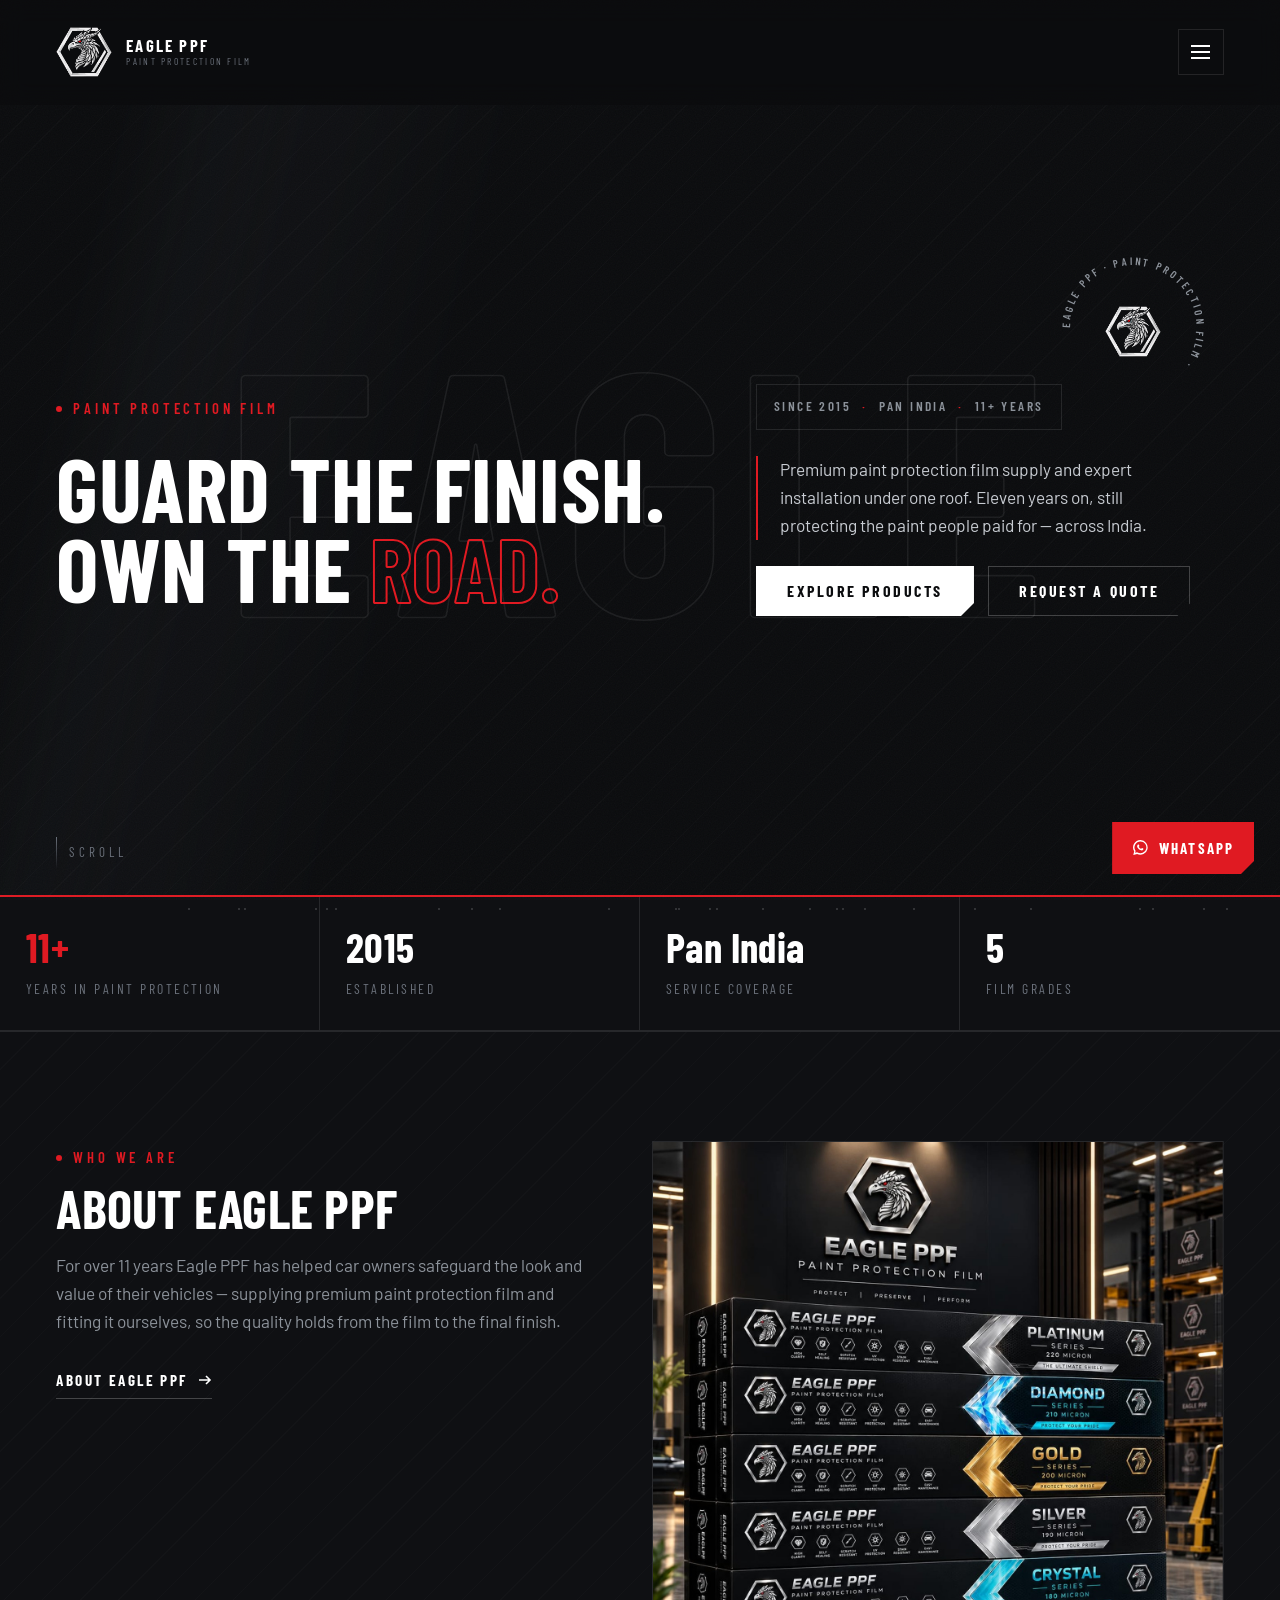
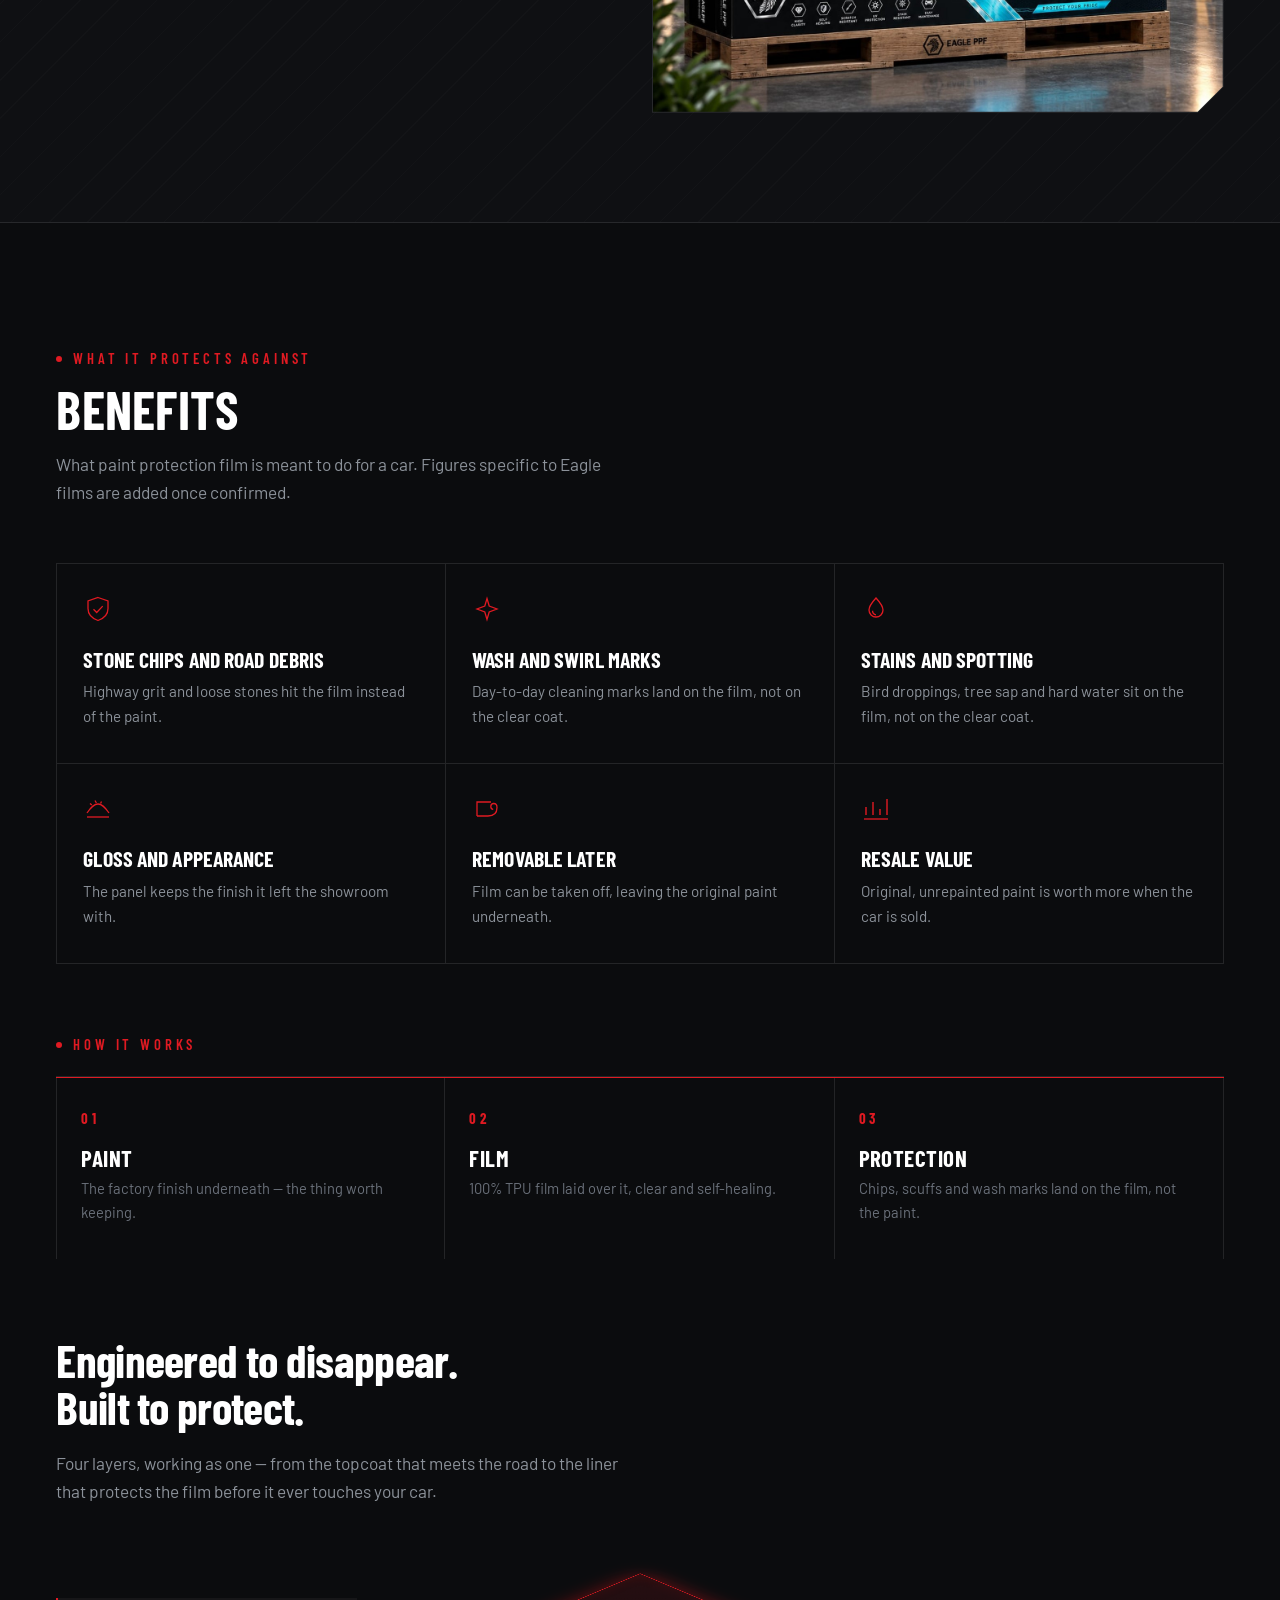
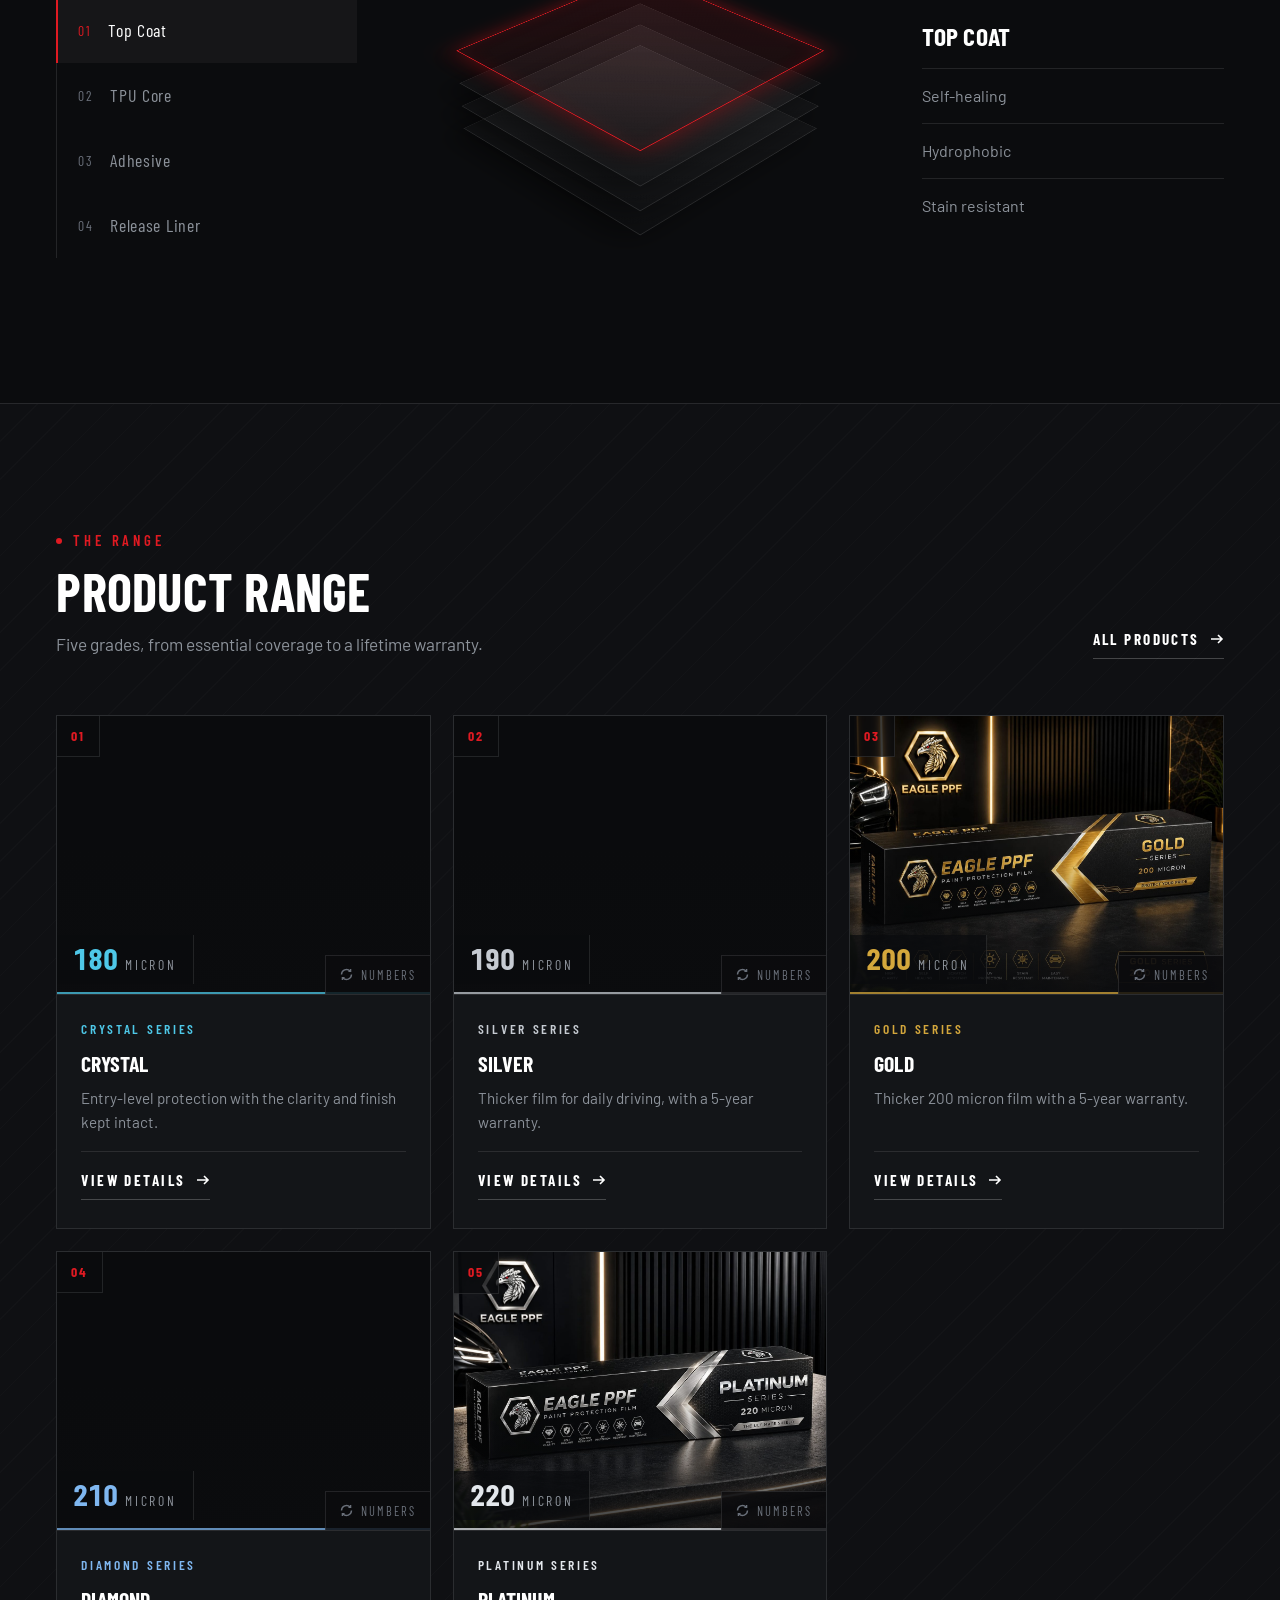
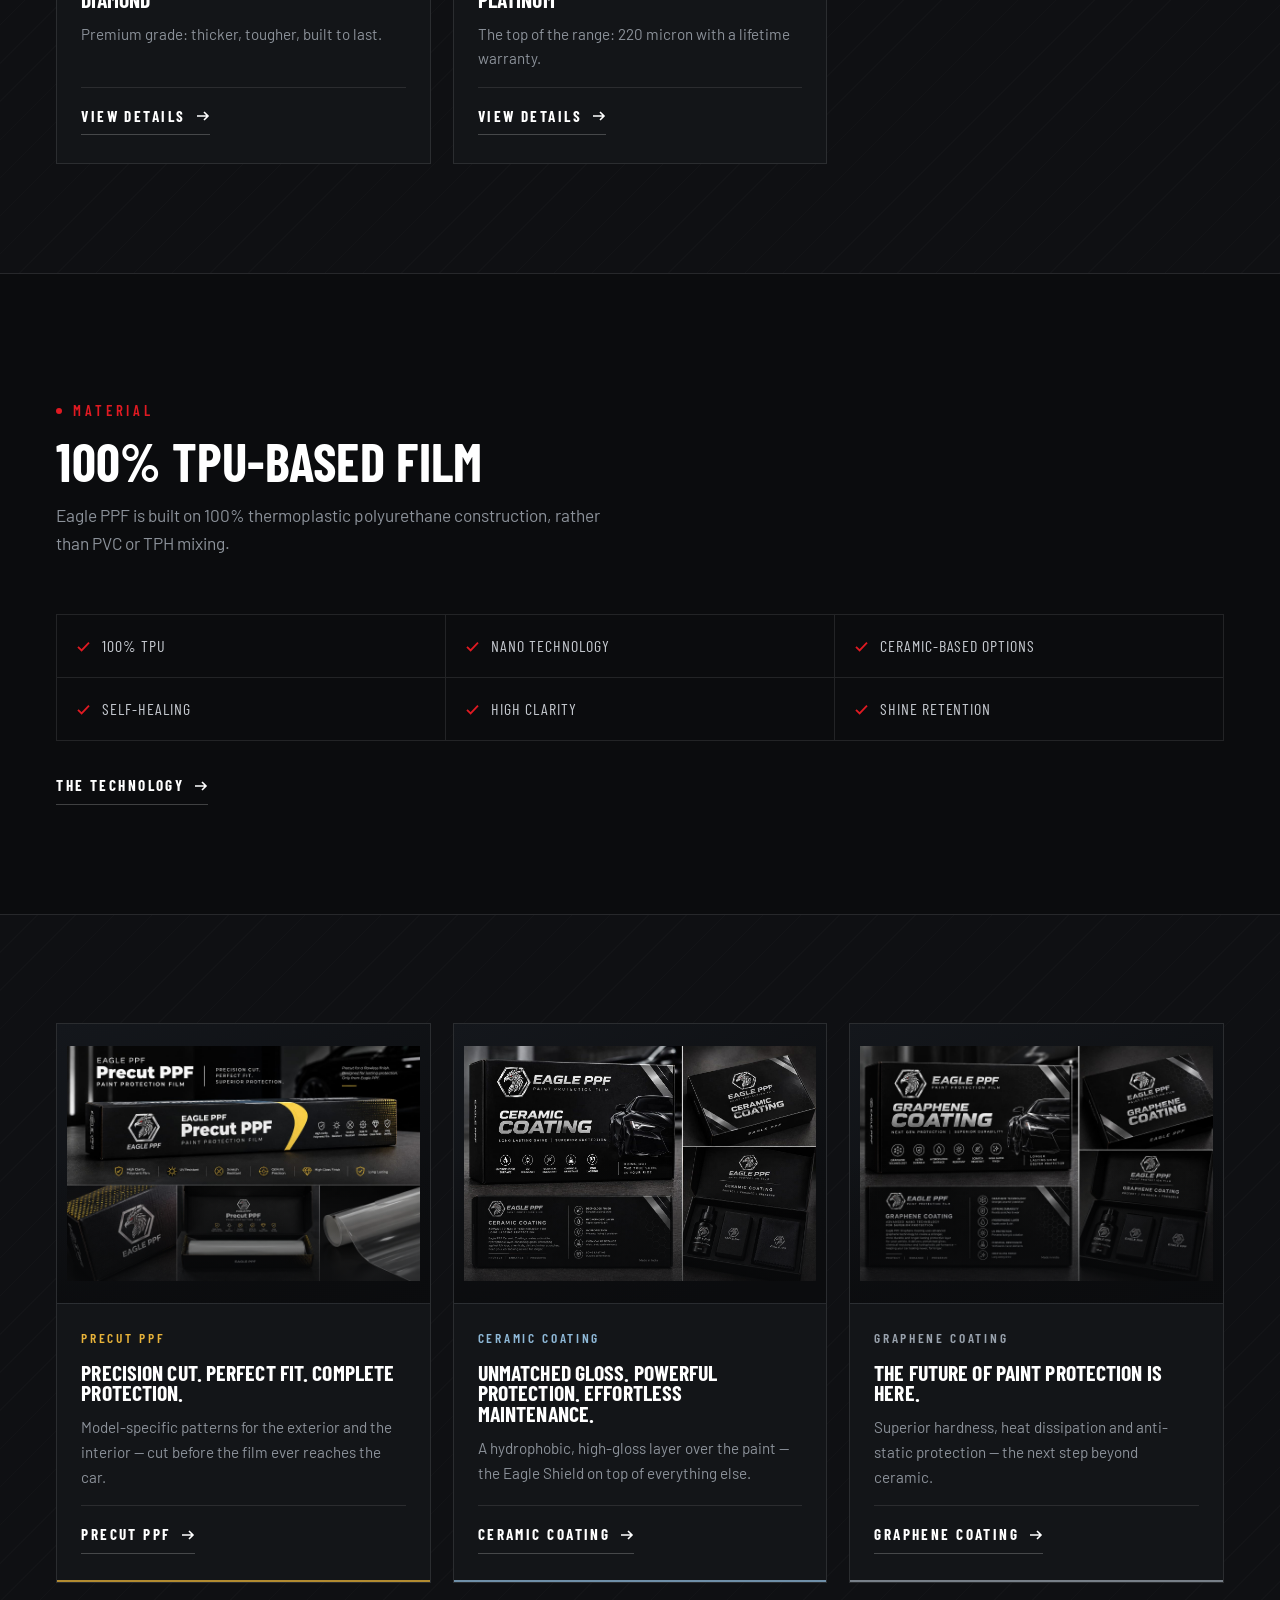
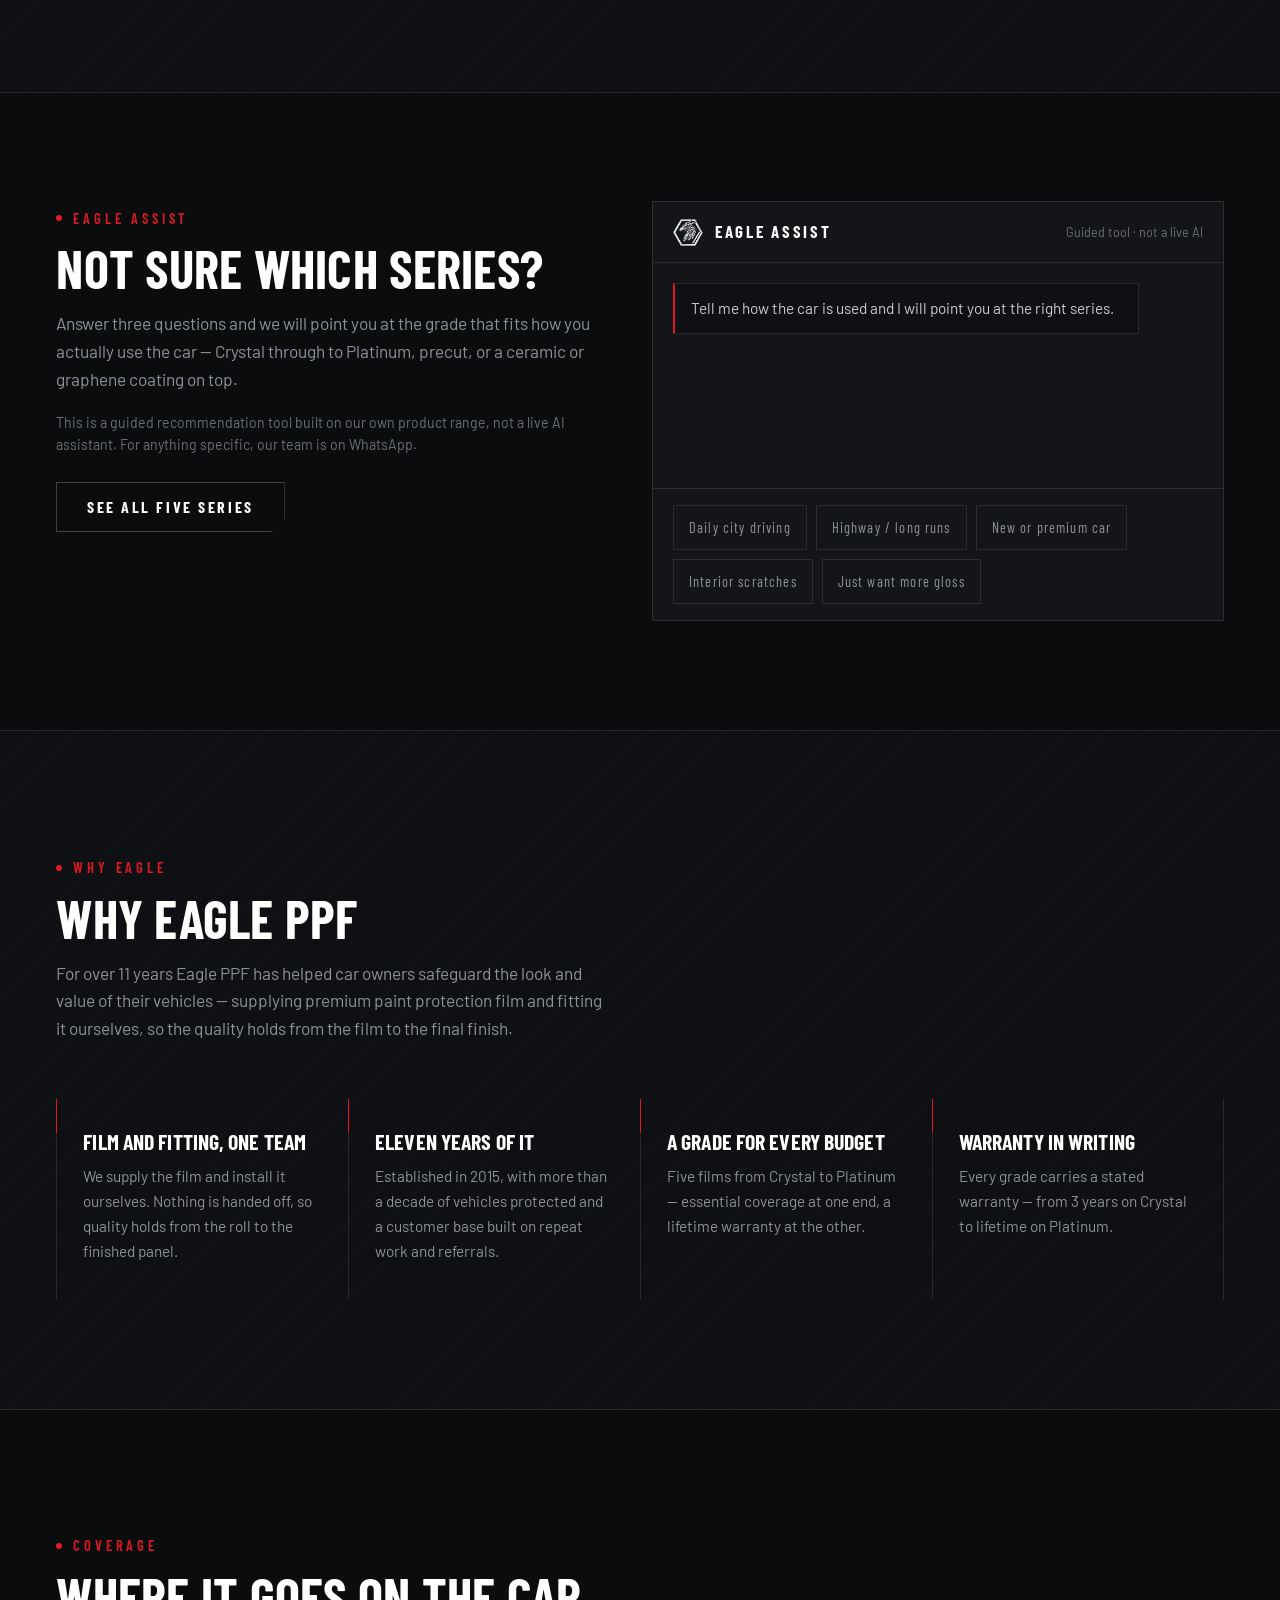
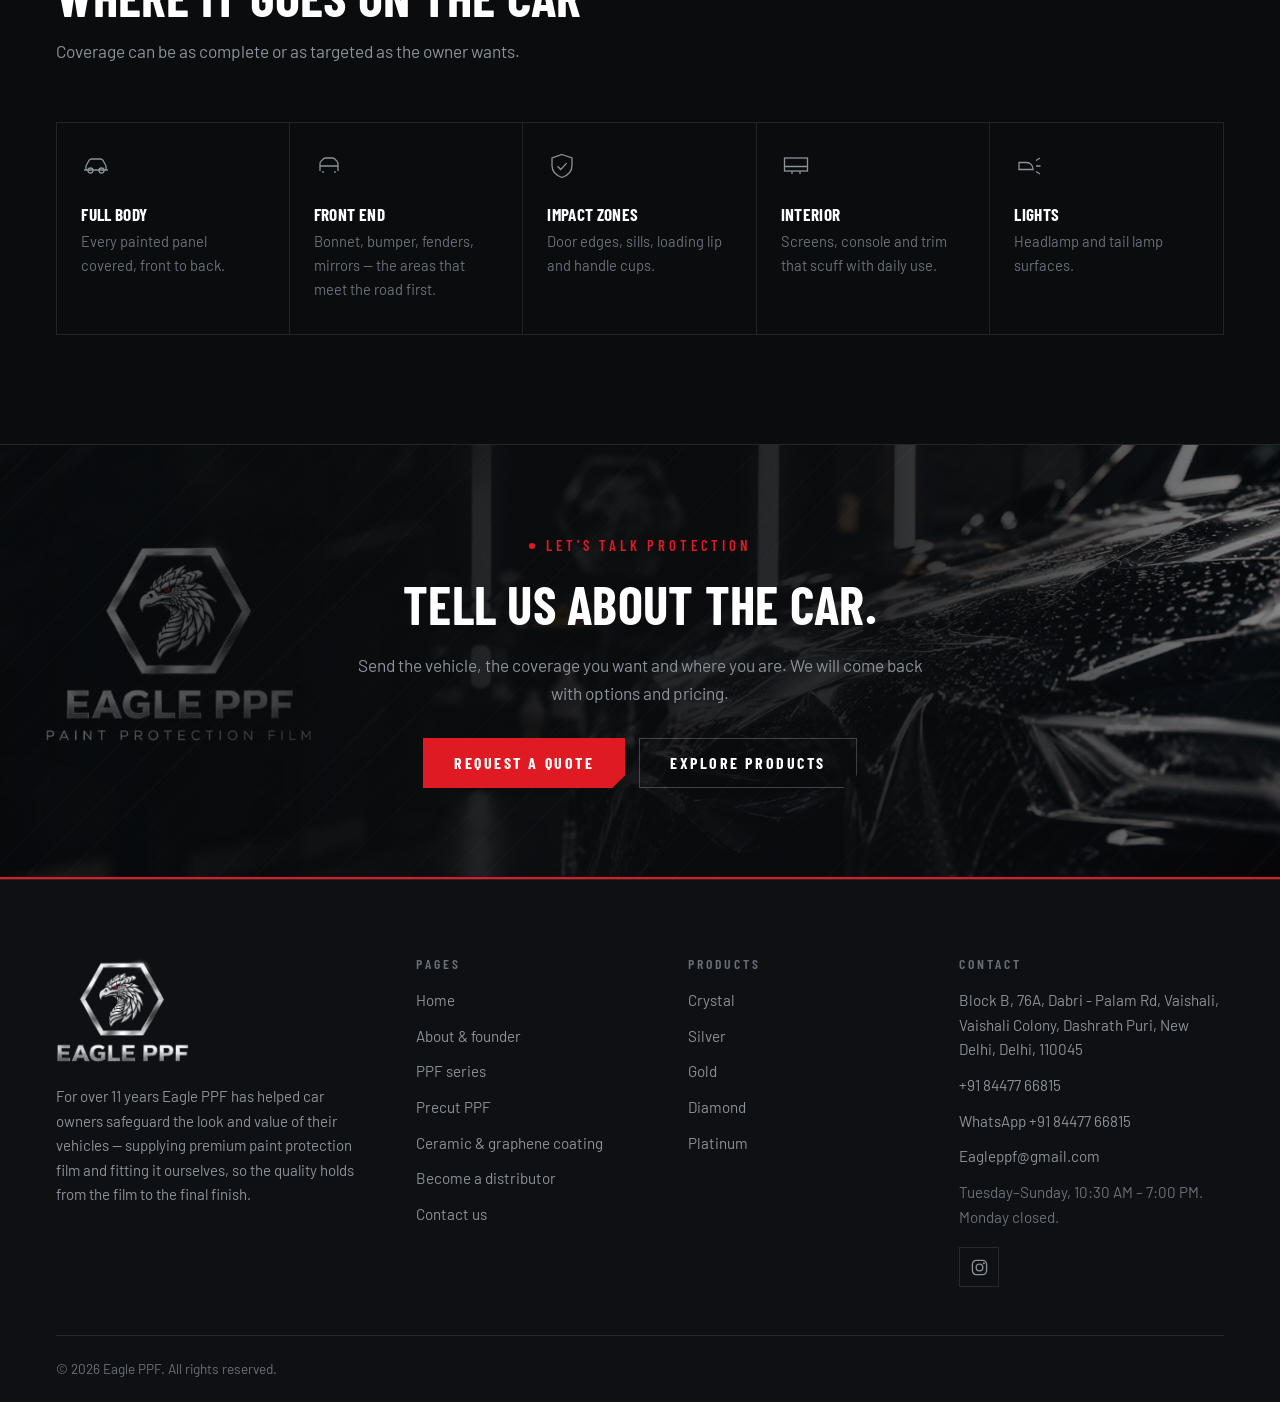
<file: eagle-ppf-updated/index.html>
<!doctype html>
<html lang="en" data-theme="dark">
<head>
<meta charset="utf-8" />
<meta name="viewport" content="width=device-width, initial-scale=1, viewport-fit=cover" />

<!-- ============================================================
     EAGLE PPF — company website
     ------------------------------------------------------------
     Build-free static site. No compiler, no npm install.

     CONTENT:  assets/js/data.js   <-- sab kuch yahi badalta hai
     DESIGN:   assets/css/style.css
     LOGIC:    assets/js/app.js
     BACKEND:  functions/api/enquiry.js  (Cloudflare Pages Function)

     Live domain: https://eagleppf.in
     Padhne ke liye README.md, live karne ke liye SETUP.md.
     ============================================================ -->

<title>Eagle PPF — Paint Protection Film Supply &amp; Installation | New Delhi</title>
<meta name="description" content="Eagle PPF supplies premium paint protection film and installs it in-house. Five grades from Crystal to Platinum, 11+ years, pan-India service. Based in New Delhi." />
<meta name="build" content="20260926-M" />
<meta name="robots" content="index, follow, max-image-preview:large" />
<meta name="theme-color" content="#050506" />
<link rel="canonical" href="https://eagleppf.in/" />

<!-- Open Graph / WhatsApp / Facebook link preview -->
<meta property="og:type" content="website" />
<meta property="og:site_name" content="Eagle PPF" />
<meta property="og:locale" content="en_IN" />
<meta property="og:title" content="Eagle PPF — Paint Protection Film Supply &amp; Installation" />
<meta property="og:description" content="Premium paint protection film supply and expert installation under one roof. Five grades, 11+ years, pan-India." />
<meta property="og:url" content="https://eagleppf.in/" />
<meta property="og:image" content="https://eagleppf.in/assets/img/products/platinum.jpg" />
<meta property="og:image:alt" content="Eagle PPF Platinum Series paint protection film" />
<!-- Twitter / X -->
<meta name="twitter:card" content="summary_large_image" />
<meta name="twitter:title" content="Eagle PPF — Paint Protection Film Supply &amp; Installation" />
<meta name="twitter:description" content="Premium paint protection film supply and expert installation under one roof. Five grades, 11+ years, pan-India." />
<meta name="twitter:image" content="https://eagleppf.in/assets/img/products/platinum.jpg" />

<!-- Favicon + app icons: browser tab, bookmarks, Google Search result,
     iPhone/iPad home screen, Android, Windows.
     Saari files site ke ROOT me hain (index.html ke saath) aur paths "/" se
     shuru hote hain, taaki https://eagleppf.in/favicon.ico jaise URL seedhe
     khulein — Google isi tarah favicon dhoondhta hai. -->
<link rel="icon" href="/favicon.ico" sizes="48x48" />
<link rel="icon" type="image/png" sizes="48x48" href="/favicon-48x48.png" />
<link rel="icon" type="image/png" sizes="96x96" href="/favicon-96x96.png" />
<link rel="icon" type="image/png" sizes="192x192" href="/android-chrome-192x192.png" />
<link rel="icon" type="image/png" sizes="32x32" href="/favicon-32x32.png" />
<link rel="icon" type="image/png" sizes="16x16" href="/favicon-16x16.png" />
<link rel="apple-touch-icon" sizes="180x180" href="/apple-touch-icon.png" />
<link rel="manifest" href="/site.webmanifest" />
<meta name="apple-mobile-web-app-title" content="Eagle PPF" />
<meta name="application-name" content="Eagle PPF" />
<meta name="msapplication-TileColor" content="#0B0C0E" />
<meta name="msapplication-TileImage" content="/mstile-150x150.png" />
<meta name="msapplication-config" content="/browserconfig.xml" />

<link rel="preconnect" href="https://fonts.googleapis.com">
<link rel="preconnect" href="https://fonts.gstatic.com" crossorigin>
<link href="https://fonts.googleapis.com/css2?family=Barlow+Condensed:wght@500;600;700&family=Barlow:wght@400;500;600&display=swap" rel="stylesheet">
<link rel="stylesheet" href="assets/css/style.css?v=20260926m" />
</head>
<body>
<a class="skip" href="#main">Skip to content</a>

<header class="header" id="header">
  <div class="wrap header__in">
    <a class="brand" href="#/" aria-label="Eagle PPF — home">
      <span class="brand__box"><img id="brandMark" alt="" /></span>
      <span class="brand__word"><b>EAGLE PPF</b><span>Paint Protection Film</span></span>
    </a>
    <nav class="nav" id="nav" aria-label="Primary"></nav>
    <a class="btn btn--red" href="#/contact">Get a quote</a>
    <button class="burger" id="burger" aria-expanded="false" aria-controls="drawer" aria-label="Open menu"><span></span></button>
  </div>
</header>

<div class="drawer" id="drawer" hidden></div>

<a class="wa" id="waBtn" href="#" rel="noopener" aria-label="Chat with Eagle PPF on WhatsApp">
  <svg width="17" height="17" viewBox="0 0 17 17" fill="currentColor" aria-hidden="true"><path d="M8.5 1a7.4 7.4 0 0 0-6.3 11.3L1.3 16l3.8-.9A7.4 7.4 0 1 0 8.5 1Zm0 1.5a5.9 5.9 0 1 1-3 11l-.4-.2-2 .5.5-1.9-.2-.4A5.9 5.9 0 0 1 8.5 2.5Zm-2.2 3c-.2 0-.5.1-.7.4-.2.3-.5.7-.5 1.3 0 .7.5 1.5.6 1.6.1.2 1 1.6 2.5 2.2 1.2.5 1.6.4 1.9.4.4 0 1-.4 1.2-.8.1-.4.1-.7.1-.8l-.3-.2-1-.5c-.2-.1-.3 0-.4.1l-.4.5c-.1.1-.2.2-.4.1-.2-.1-.7-.3-1.2-.8-.4-.4-.7-.9-.8-1-.1-.2 0-.3.1-.4l.3-.4.1-.3-.5-1.1c-.1-.3-.2-.3-.3-.3h-.3Z"/></svg>
  WhatsApp
</a>

<main id="main"></main>
<footer class="footer" id="footer"></footer>

<noscript>
  <div class="wrap section">
    <h1 class="h2">Eagle PPF</h1>
    <p class="lead">This site needs JavaScript to display. Please enable it, or reach Eagle PPF directly on +91 84477 66815 (call or WhatsApp).</p>
    <p class="lead"><a href="https://maps.app.goo.gl/Vyag3aNwXgYVz4wo7" style="color:inherit">Block B, 76A, Dabri - Palam Rd, Vaishali, Vaishali Colony, Dashrath Puri, New Delhi, Delhi, 110045</a>. Tuesday to Sunday, 10:30 AM to 7:00 PM.</p>
  </div>
</noscript>

<script src="assets/js/data.js?v=20260926m"></script>
<script src="assets/js/app.js?v=20260926m"></script>
</body>
</html>
</file>
<file: eagle-ppf-updated/assets/css/style.css>
/* ==========================================================================
   1. TOKENS — black canvas, condensed type, one red accent
   ========================================================================== */
:root{
  --bg:#0B0C0E; --bg-2:#0F1013; --panel:#131518; --panel-2:#181B1F;
  --white:#FFFFFF; --text:#C7CBD1; --dim:#8C929A; --faint:#6A707A;
  --red:#E01A22; --red-dk:#8E1016;
  --line:rgba(255,255,255,.10); --line-2:rgba(255,255,255,.22);
  --font-display:'Barlow Condensed',system-ui,sans-serif;
  --font-body:'Barlow',system-ui,sans-serif;
  --pad:clamp(18px,4.4vw,58px);
  --gutter:clamp(28px,4vw,52px);
  --max:1320px;
  --sec:clamp(70px,8.5vw,126px);
  --ease:cubic-bezier(.22,.61,.36,1);
  --notch:polygon(0 0,100% 0,100% calc(100% - 13px),calc(100% - 13px) 100%,0 100%);
  --notch-lg:polygon(0 0,100% 0,100% calc(100% - 26px),calc(100% - 26px) 100%,0 100%);
  color-scheme:dark;
}
:root:not([data-theme="light"]),:root[data-theme="dark"],:root[data-theme="light"]{color-scheme:dark}

/* ==========================================================================
   2. BASE
   ========================================================================== */
*,*::before,*::after{box-sizing:border-box}
html{-webkit-text-size-adjust:100%}
body{
  margin:0;background:var(--bg);color:var(--text);
  font-family:var(--font-body);font-size:16.5px;line-height:1.62;font-weight:400;
  -webkit-font-smoothing:antialiased;overflow-x:hidden;
}
img{max-width:100%;display:block;height:auto}
a{color:inherit;text-decoration:none}
button,input,select,textarea{font:inherit;color:inherit}
p{margin:0} ul{margin:0;padding:0;list-style:none}
h1,h2,h3,h4{margin:0;color:var(--white);font-family:var(--font-display);font-weight:700;text-transform:uppercase;line-height:.96;letter-spacing:.005em}
:focus-visible{outline:2px solid var(--red);outline-offset:3px}
::selection{background:var(--red);color:#fff}

.h1{font-size:clamp(2.9rem,7vw,6rem);line-height:.9}
.h1 em{font-style:normal;color:transparent;-webkit-text-stroke:2px var(--red)}
.h2{font-size:clamp(1.95rem,4.2vw,3.3rem);line-height:.94}
.h3{font-size:clamp(1.18rem,1.7vw,1.45rem)}
.h4{font-size:1.08rem;letter-spacing:.02em}
.lead{font-size:clamp(1.02rem,1.35vw,1.14rem);color:var(--dim);max-width:58ch}
.body-copy{color:var(--dim);max-width:66ch}
.metal-text{color:var(--white)}

/* Red-dot eyebrow — the one repeated brand device */
.meta{display:inline-flex;align-items:center;gap:11px;font-family:var(--font-display);font-weight:600;
  font-size:.92rem;letter-spacing:.26em;text-transform:uppercase;color:var(--red)}
.meta::before{content:"";width:6px;height:6px;border-radius:50%;background:var(--red);flex:none}

.wrap{width:100%;max-width:var(--max);margin-inline:auto;padding-inline:var(--pad)}
.section{padding-block:var(--sec);position:relative}
.section--tight{padding-block:calc(var(--sec) * .6)}
.rule{height:1px;background:var(--line);border:0;margin:0}
.bg-graphite{background:var(--bg-2);border-block:1px solid var(--line)}
/* faint diagonal texture, used on dark bands */
.bg-graphite::before,.hero::before{
  content:"";position:absolute;inset:0;pointer-events:none;
  background:repeating-linear-gradient(135deg,transparent 0 26px,rgba(255,255,255,.016) 26px 27px);
}
.bg-graphite > *,.hero > *{position:relative}
.skip{position:absolute;left:-9999px;top:0;z-index:100;background:var(--white);color:#000;padding:12px 18px}
.skip:focus{left:12px;top:12px}
.cut{clip-path:var(--notch)} .cut-sm{clip-path:var(--notch)}

/* ==========================================================================
   3. PLACEHOLDERS — content the company has not confirmed yet
   ========================================================================== */
.ph{display:inline;color:#C79A2E;border-bottom:1px dashed rgba(199,154,46,.5);
  font-family:var(--font-display);font-size:1.02em;font-weight:500;letter-spacing:.02em}
.ph-block{display:block;padding:14px 16px;border:1px dashed rgba(199,154,46,.34);
  background:rgba(199,154,46,.05);color:#C79A2E;font-size:1rem;line-height:1.5;
  font-family:var(--font-display);letter-spacing:.02em}
.ph-frame{position:absolute;inset:0;display:grid;place-content:center;gap:14px;text-align:center;padding:20px}
.ph-frame span{font-family:var(--font-display);font-size:.84rem;letter-spacing:.22em;color:#C79A2E;font-weight:600;text-transform:uppercase}
.build-chip{display:inline-flex;align-items:center;gap:11px;padding:11px 17px;border:1px solid var(--line);
  font-family:var(--font-display);font-weight:600;font-size:.84rem;letter-spacing:.18em;text-transform:uppercase;color:var(--dim)}
.build-chip b{color:var(--red);font-weight:600}

/* ==========================================================================
   4. BUTTONS
   ========================================================================== */
.btn{
  --bg-c:transparent;--fg:var(--white);--bd:var(--line-2);
  display:inline-flex;align-items:center;justify-content:center;gap:10px;
  padding:16px 30px;font-family:var(--font-display);font-weight:700;font-size:1rem;
  letter-spacing:.16em;text-transform:uppercase;cursor:pointer;line-height:1;white-space:nowrap;
  background:var(--bg-c);color:var(--fg);border:1px solid var(--bd);clip-path:var(--notch);
  transition:background .25s var(--ease),color .25s var(--ease),border-color .25s var(--ease);
}
.btn--primary{--bg-c:var(--white);--fg:#0B0C0E;--bd:var(--white)}
.btn--primary:hover{--bg-c:#D8DCE1;--bd:#D8DCE1}
.btn--red{--bg-c:var(--red);--fg:#fff;--bd:var(--red)}
.btn--red:hover{--bg-c:#C4151C;--bd:#C4151C}
.btn--ghost:hover{--bg-c:rgba(255,255,255,.07)}
.btn--block{width:100%}
.btn--small{padding:10px 15px;font-size:.88rem;letter-spacing:.1em}
.btn[disabled]{opacity:.5;cursor:not-allowed}
.btn-row{display:flex;flex-wrap:wrap;gap:14px}

.link-arrow{display:inline-flex;align-items:center;gap:10px;font-family:var(--font-display);
  font-weight:700;font-size:.95rem;letter-spacing:.16em;text-transform:uppercase;color:var(--white);
  padding-bottom:6px;border-bottom:1px solid var(--line-2);transition:border-color .3s,color .3s}
.link-arrow:hover{border-color:var(--red)}
.link-arrow svg{transition:transform .3s var(--ease)}
.link-arrow:hover svg{transform:translateX(4px)}

/* ==========================================================================
   5. HEADER
   ========================================================================== */
.header{position:sticky;top:0;z-index:60;background:rgba(11,12,14,.55);backdrop-filter:blur(12px);
  border-bottom:1px solid transparent;transition:background .3s,border-color .3s}
.header.is-stuck{background:rgba(11,12,14,.96);border-bottom-color:var(--line)}
.header__in{display:flex;align-items:center;gap:clamp(12px,1.6vw,24px);height:104px;flex-wrap:nowrap}
.brand{display:flex;align-items:center;gap:14px;margin-right:auto}
/* Ek hi brand lockup: mark + EAGLE PPF + PAINT PROTECTION FILM */
.brand__box{width:56px;height:56px;flex:none;display:grid;place-items:center;
  transition:width .3s var(--ease),height .3s var(--ease);position:relative;overflow:hidden}
.brand__box img{width:100%}
.brand__box::after{content:"";position:absolute;inset:-40% -60%;
  background:linear-gradient(104deg,transparent 42%,rgba(255,255,255,.35) 50%,transparent 58%);
  transform:translateX(-80%);animation:sweep 2.4s var(--ease) 1.1s both}
.brand__word{display:grid;gap:3px;line-height:1}
.brand__word b{font-family:var(--font-display);font-weight:700;font-size:clamp(1.05rem,1.3vw,1.28rem);letter-spacing:.13em;color:#fff;white-space:nowrap}
.brand__word span{font-family:var(--font-display);font-size:.6rem;letter-spacing:.24em;color:var(--faint);text-transform:uppercase;white-space:nowrap}
.header.is-stuck .brand__box{width:46px;height:46px}
@media (max-width:520px){ .brand__word b{font-size:1.12rem} .brand__word span{font-size:.56rem;letter-spacing:.22em} }
.header.is-stuck .brand__box{width:60px;height:60px}

.nav{display:flex;gap:clamp(10px,1.3vw,22px);margin-inline:auto;flex-wrap:nowrap}
.nav a{position:relative;padding:6px 0;font-family:var(--font-display);font-weight:600;
  font-size:clamp(.86rem,.95vw,1rem);letter-spacing:.11em;text-transform:uppercase;color:var(--dim);
  white-space:nowrap;transition:color .25s}
.nav a:hover{color:var(--white)}
.nav a[aria-current="page"]{color:var(--white)}
.nav a[aria-current="page"]::after{content:"";position:absolute;left:0;right:0;bottom:-2px;height:2px;background:var(--red)}
.burger{display:none;width:46px;height:46px;align-items:center;justify-content:center;background:none;border:1px solid var(--line);cursor:pointer}
.burger span{display:block;width:19px;height:1.6px;background:var(--white);position:relative;transition:background .2s}
.burger span::before,.burger span::after{content:"";position:absolute;left:0;width:19px;height:1.6px;background:var(--white);transition:transform .3s var(--ease)}
.burger span::before{top:-6px} .burger span::after{top:6px}
.burger[aria-expanded="true"] span{background:transparent}
.burger[aria-expanded="true"] span::before{transform:translateY(6px) rotate(45deg)}
.burger[aria-expanded="true"] span::after{transform:translateY(-6px) rotate(-45deg)}

.drawer{position:fixed;inset:104px 0 0;z-index:55;background:var(--bg);padding:12px var(--pad) 40px;
  opacity:0;transform:translateY(-8px);pointer-events:none;transition:opacity .28s var(--ease),transform .28s var(--ease);overflow-y:auto}
.drawer.is-open{opacity:1;transform:none;pointer-events:auto}
.drawer a.drawer__link{display:block;padding:22px 0;border-bottom:1px solid var(--line);
  font-family:var(--font-display);font-weight:700;font-size:2rem;text-transform:uppercase;color:var(--white)}
.drawer .btn{margin-top:30px}
.drawer__contact{margin-top:30px;display:grid;gap:6px;font-size:.95rem;color:var(--dim)}

/* Hero cinematic entrance — andhera, phir halki roshni, phir content.
   Har cheez ek hi baar chalti hai, page load par. */
.hero__stage .hero__label,
.hero__stage h1,
.hero__stage .build-chip,
.hero__stage .hero__quote,
.hero__stage .btn-row{opacity:0;animation:riseIn .85s var(--ease) both}
.hero__stage .hero__label{animation-delay:.95s}
.hero__stage h1{animation-delay:1.08s}
.hero__stage .build-chip{animation-delay:1.3s}
.hero__stage .hero__quote{animation-delay:1.45s}
.hero__stage .btn-row{animation-delay:1.6s}
@keyframes riseIn{from{opacity:0;transform:translateY(26px);filter:blur(8px)}to{opacity:1;transform:none;filter:blur(0)}}
.hero__ghost{opacity:0;animation:ghostIn 2.4s var(--ease) .35s both}
@keyframes ghostIn{from{opacity:0;letter-spacing:.16em}to{opacity:1;letter-spacing:.03em}}
.hero__wash{position:absolute;inset:0;z-index:1;pointer-events:none;background:#050506;animation:wash 1.5s var(--ease) both}
@keyframes wash{0%{opacity:1}100%{opacity:0}}
.badge{opacity:0;animation:riseIn 1s var(--ease) 1.8s both}
.hero__scroll{opacity:0;animation:riseIn .8s var(--ease) 2.1s both}

/* ==========================================================================
   6. HERO
   ========================================================================== */
.hero{position:relative;display:flex;align-items:center;min-height:min(88vh,860px);
  padding-block:clamp(56px,7vw,90px);overflow:hidden;border-bottom:2px solid var(--red)}
.hero__ghost{position:absolute;top:50%;left:50%;transform:translate(-50%,-56%);z-index:0;
  font-family:var(--font-display);font-weight:700;font-size:clamp(11rem,27vw,26rem);line-height:1;
  letter-spacing:.03em;color:transparent;-webkit-text-stroke:1.6px rgba(255,255,255,.07);
  white-space:nowrap;user-select:none;pointer-events:none}
.hero__grid{position:relative;z-index:2;display:grid;grid-template-columns:minmax(0,1.22fr) minmax(0,.88fr);
  gap:var(--gutter);align-items:center;width:100%}
.hero__label{margin-bottom:26px}
.hero__label i{display:none}
.hero h1{margin-bottom:0}
.hero__aside{display:grid;gap:26px;justify-items:start}
.hero__quote{border-left:2px solid var(--red);padding-left:22px;font-size:clamp(1.02rem,1.35vw,1.16rem);color:var(--text);max-width:42ch}
.hero__scroll{position:absolute;left:var(--pad);bottom:26px;z-index:2;display:flex;align-items:center;gap:12px;
  font-family:var(--font-display);font-size:.82rem;letter-spacing:.32em;text-transform:uppercase;color:var(--faint)}
.hero__scroll::before{content:"";width:1px;height:32px;background:linear-gradient(var(--faint),transparent)}

.badge{position:absolute;top:clamp(80px,12vw,140px);right:clamp(16px,5vw,80px);width:clamp(118px,13vw,168px);aspect-ratio:1;z-index:2}
.badge svg{width:100%;height:100%;animation:rotate 26s linear infinite}
.badge text{font-family:var(--font-display);font-size:13px;letter-spacing:3.4px;fill:var(--dim);text-transform:uppercase;font-weight:600}
.badge__mark{position:absolute;inset:0;display:grid;place-items:center}
.badge__mark img{width:34%}
@keyframes rotate{to{transform:rotate(360deg)}}

/* Media frames — same notch language */
.frame{position:relative;background:var(--line);padding:1px;clip-path:var(--notch-lg)}
.frame__in{position:relative;background:linear-gradient(150deg,#16191E 0%,#0A0B0D 55%,#111419 100%);
  clip-path:polygon(0 0,100% 0,100% calc(100% - 25px),calc(100% - 25px) 100%,0 100%);overflow:hidden}
.frame__in::after{content:"";position:absolute;inset:-40% -60%;
  background:linear-gradient(104deg,transparent 42%,rgba(255,255,255,.09) 50%,transparent 58%);
  transform:translateX(-70%);animation:sweep 2.8s var(--ease) .4s both}
.frame:hover .frame__in::after{animation:sweep 2s var(--ease) both}
@keyframes sweep{from{transform:translateX(-75%)}to{transform:translateX(75%)}}
.frame--media .frame__in{aspect-ratio:4/3}
.hero__mark{position:absolute;inset:0;display:grid;place-items:center;padding:10%}
.hero__mark img{width:min(64%,280px);opacity:.85}
.hero__tag{position:absolute;left:0;bottom:0;display:flex;align-items:center;gap:10px;padding:11px 18px;
  background:rgba(11,12,14,.82);border-top:1px solid var(--line);border-right:1px solid var(--line);
  font-family:var(--font-display);font-size:.82rem;letter-spacing:.2em;text-transform:uppercase;color:var(--faint);font-weight:600}

/* Facts strip — real, confirmed numbers only */
.stats{display:grid;grid-template-columns:repeat(4,minmax(0,1fr));gap:0;border-bottom:1px solid var(--line);background:var(--bg-2)}
.stats > div{padding:30px 26px;border-right:1px solid var(--line)}
.stats > div:last-child{border-right:0}
.stats b{display:block;font-family:var(--font-display);font-weight:700;font-size:clamp(1.8rem,3.2vw,2.6rem);line-height:1;color:var(--white);letter-spacing:.01em}
.stats span{display:block;margin-top:10px;font-family:var(--font-display);font-size:.86rem;letter-spacing:.18em;text-transform:uppercase;color:var(--faint)}
.stats > div:first-child b{color:var(--red)}

/* ==========================================================================
   7. SECTION HEADS + LAYOUTS
   ========================================================================== */
.sec-head{max-width:62ch;margin-bottom:clamp(34px,4.4vw,56px)}
.sec-head p{margin-top:16px}
.sec-head h2{margin-top:14px}
.split{display:grid;grid-template-columns:minmax(0,1fr) minmax(0,1.05fr);gap:var(--gutter);align-items:start}
.grid-2{display:grid;grid-template-columns:repeat(2,minmax(0,1fr));gap:var(--gutter)}
.grid-3{display:grid;grid-template-columns:repeat(3,minmax(0,1fr));gap:22px}
.grid-4{display:grid;grid-template-columns:repeat(4,minmax(0,1fr));gap:22px}

.pillars{display:grid;grid-template-columns:repeat(4,minmax(0,1fr));gap:0}
.pillar{padding:32px 26px 36px;border-left:1px solid var(--line);position:relative}
.pillar::before{content:"";position:absolute;top:0;left:-1px;width:1px;height:34px;background:var(--red)}
.pillar:last-child{border-right:1px solid var(--line)}
.pillar h3{margin-bottom:12px}
.pillar p{font-size:.96rem;color:var(--dim)}

.stack{display:grid;gap:8px}
.stack__row{display:grid;grid-template-columns:1fr auto;align-items:center;gap:18px;padding:15px 18px;
  border:1px solid var(--line);background:var(--panel);transition:border-color .3s,background .3s}
.stack__row:hover{border-color:var(--line-2);background:var(--panel-2)}
.stack__row[data-group="film"]{background:linear-gradient(90deg,rgba(224,26,34,.07),var(--panel) 62%)}
.stack__row h4{margin-bottom:3px}
.stack__row p{font-size:.88rem;color:var(--faint);line-height:1.45}
.stack__val{font-family:var(--font-display);font-size:.92rem;letter-spacing:.08em;color:var(--dim);white-space:nowrap;text-transform:uppercase}

.benefits{display:grid;grid-template-columns:repeat(3,minmax(0,1fr));gap:0;border-top:1px solid var(--line);border-left:1px solid var(--line)}
.benefit{padding:30px 26px 34px;border-right:1px solid var(--line);border-bottom:1px solid var(--line);transition:background .3s}
.benefit:hover{background:var(--bg-2)}
.benefit h3{margin-bottom:10px}
.benefit p{font-size:.95rem;color:var(--dim)}
.benefit svg{color:var(--red);margin-bottom:18px}

.apps{display:grid;grid-template-columns:repeat(auto-fit,minmax(200px,1fr));gap:0;border-top:1px solid var(--line)}
.app{padding:28px 24px 32px;border-bottom:1px solid var(--line);border-right:1px solid var(--line)}
.app:first-child{border-left:1px solid var(--line)}
.app h4{margin-bottom:8px}
.app p{font-size:.92rem;color:var(--faint)}
.app svg{margin-bottom:18px;color:var(--dim)}

/* ==========================================================================
   8. PRODUCT CARDS
   ========================================================================== */
.card{display:flex;flex-direction:column;background:var(--panel);border:1px solid var(--line);
  transition:border-color .3s var(--ease),transform .3s var(--ease),background .3s}
.card:hover{border-color:var(--line-2);transform:translateY(-3px);background:var(--panel-2)}
.card__media{position:relative;aspect-ratio:4/3;background:linear-gradient(150deg,#191C22,#0A0B0D);
  border-bottom:1px solid var(--line);overflow:hidden}
.card__media img.wm{position:absolute;inset:0;margin:auto;width:46%;opacity:.3}
.card__tier{position:absolute;top:0;left:0;padding:9px 14px;background:rgba(11,12,14,.8);
  border-right:1px solid var(--line);border-bottom:1px solid var(--line);
  font-family:var(--font-display);font-size:.86rem;letter-spacing:.16em;color:var(--red);font-weight:700}
.card__badge{position:absolute;top:0;right:0;padding:9px 14px;background:rgba(11,12,14,.8);
  border-left:1px solid var(--line);border-bottom:1px solid var(--line);
  font-family:var(--font-display);font-size:.8rem;letter-spacing:.16em;text-transform:uppercase;color:var(--dim)}
.card__body{padding:24px 24px 28px;display:flex;flex-direction:column;gap:12px;flex:1}
.card__cat{font-family:var(--font-display);font-size:.84rem;letter-spacing:.2em;text-transform:uppercase;color:var(--red);font-weight:600}
.card__body p{font-size:.95rem;color:var(--dim);flex:1}
.card__foot{display:flex;align-items:center;justify-content:space-between;padding-top:16px;border-top:1px solid var(--line);margin-top:4px}

/* Flip panel — front is the grade tile, back is the key numbers.
   Click / Enter flips it. Purely additive: the card still links out. */
.flip{position:relative;width:100%;aspect-ratio:4/3;padding:0;border:0;background:none;color:inherit;
  perspective:1400px;cursor:pointer;display:block;border-bottom:1px solid var(--line);text-align:center}
.flip__inner{position:absolute;inset:0;transform-style:preserve-3d;transition:transform .75s var(--ease)}
.flip[aria-pressed="true"] .flip__inner{transform:rotateY(180deg)}
.flip__face{position:absolute;inset:0;backface-visibility:hidden;-webkit-backface-visibility:hidden;overflow:hidden}
.flip__back{transform:rotateY(180deg);background:linear-gradient(150deg,#14171C,#0A0B0D);
  display:grid;align-content:center;gap:2px;padding:26px 26px}
.flip__hint{position:absolute;right:0;bottom:0;z-index:3;display:flex;align-items:center;gap:8px;
  padding:9px 14px;background:rgba(11,12,14,.82);border-left:1px solid var(--line);border-top:1px solid var(--line);
  font-family:var(--font-display);font-size:.78rem;letter-spacing:.16em;text-transform:uppercase;color:var(--faint)}
.flip:hover .flip__hint{color:var(--white)}

.tile{position:absolute;inset:0;display:grid;place-content:center;justify-items:center;gap:12px;
  background:linear-gradient(150deg,#191C22,#0A0B0D)}
.tile::before{content:"";position:absolute;inset:0;opacity:.5;
  background:
    repeating-linear-gradient(60deg,transparent 0 17px,rgba(255,255,255,.03) 17px 18px),
    repeating-linear-gradient(-60deg,transparent 0 17px,rgba(255,255,255,.03) 17px 18px)}
.tile img{position:absolute;width:52%;opacity:.14}
.tile__name{position:relative;max-width:92%;padding-inline:10px;font-family:var(--font-display);font-weight:700;
  font-size:clamp(1.8rem,3.6vw,2.9rem);line-height:1;letter-spacing:.03em;
  color:transparent;-webkit-text-stroke:1.4px rgba(255,255,255,.62);text-transform:uppercase}
.tile__spec{position:relative;font-family:var(--font-display);font-size:1rem;letter-spacing:.22em;
  text-transform:uppercase;color:var(--red);font-weight:600}
.flip__row{display:flex;justify-content:space-between;align-items:baseline;gap:14px;padding:11px 0;border-bottom:1px solid var(--line)}
.flip__row:last-of-type{border-bottom:0}
.flip__row > span:first-child{font-family:var(--font-display);font-size:.86rem;letter-spacing:.16em;text-transform:uppercase;color:var(--faint)}
.flip__row > span:last-child{font-family:var(--font-display);font-size:1.02rem;color:var(--white);text-align:right}

/* Scroll reveal — one subtle move, nothing bouncing */
.reveal{opacity:0;transform:translateY(20px);transition:opacity .75s var(--ease),transform .75s var(--ease)}
.reveal.is-in{opacity:1;transform:none}

/* Quick-contact row above the enquiry form */
.quick{display:grid;grid-template-columns:1fr 1fr;gap:14px;margin-bottom:32px}
.quick a{display:grid;gap:6px;padding:20px 22px;border:1px solid var(--line);background:var(--panel);transition:border-color .25s,background .25s}
.quick a:hover{border-color:var(--line-2);background:var(--panel-2)}
.quick b{font-family:var(--font-display);font-size:1.12rem;letter-spacing:.1em;text-transform:uppercase;color:var(--white)}
.quick span{font-size:.9rem;color:var(--faint)}
.quick a:first-child{border-left:2px solid var(--red)}
@media (max-width:520px){.quick{grid-template-columns:1fr}}

/* ==========================================================================
   8b. PRODUCT ACCENTS + REAL PACKSHOTS
   Har series ka apna accent --acc hai (data.js se inline set hota hai).
   Brand black + metallic hi rehta hai; accent sirf hairline, glow aur
   micron number me aata hai.
   ========================================================================== */
.card{--acc:var(--line-2)}
.card__shot{display:block;position:relative;aspect-ratio:4/3;overflow:hidden;background:#0A0B0D;border-bottom:1px solid var(--line)}
.card__shot img{width:100%;height:100%;object-fit:cover;transition:transform 1.1s var(--ease),filter .5s}
.card:hover .card__shot img{transform:scale(1.06)}
.card__shot::after{content:"";position:absolute;inset:0;pointer-events:none;
  background:linear-gradient(to top,rgba(11,12,14,.82) 0%,rgba(11,12,14,0) 52%)}
/* Full, uncropped product photo (no logo/branding cut off) for cards whose source photo
   is not a native 4:3 shot — Precut, Ceramic and Graphene home cards. */
.card__shot--contain{background:linear-gradient(150deg,#14171c,#0a0b0d)}
.card__shot--contain img{object-fit:contain;padding:10px}
.card:hover .card__shot--contain img{transform:scale(1.03)}
.card__glow{display:block;position:absolute;inset:auto 0 0 0;height:2px;background:var(--acc);opacity:.75;z-index:2}
.card__micron{position:absolute;left:0;bottom:10px;z-index:3;display:flex;align-items:baseline;gap:7px;
  padding:8px 16px;background:rgba(11,12,14,.72);border-right:1px solid var(--line);backdrop-filter:blur(4px)}
.card__micron b{display:block;font-family:var(--font-display);font-weight:700;font-size:1.9rem;line-height:1;color:var(--acc)}
.card__micron span{display:block;font-family:var(--font-display);font-size:.86rem;letter-spacing:.2em;text-transform:uppercase;color:var(--dim)}
.card:hover{border-color:color-mix(in srgb,var(--acc) 45%,transparent)}
.card .card__cat{color:var(--acc)}

/* series band on the detail page */
.series-hero{position:relative;border-bottom:1px solid var(--line);overflow:hidden}
.series-hero::before{content:"";position:absolute;inset:0;
  background:radial-gradient(70% 90% at 78% 30%,color-mix(in srgb,var(--acc) 16%,transparent),transparent 70%)}
.series-shot{position:relative}
.series-shot img{width:100%;border:1px solid var(--line)}
.series-hero .h1{font-size:clamp(2.6rem,6vw,5rem)}
.micron-big{display:flex;align-items:baseline;gap:10px;margin:8px 0 24px}
.micron-big b{font-family:var(--font-display);font-weight:700;font-size:clamp(3rem,7vw,5.4rem);line-height:.9;color:var(--acc)}
.micron-big span{font-family:var(--font-display);font-size:1rem;letter-spacing:.24em;text-transform:uppercase;color:var(--dim)}
.feat-grid{display:grid;grid-template-columns:repeat(3,minmax(0,1fr));gap:0;border-top:1px solid var(--line);border-left:1px solid var(--line)}
.feat{display:flex;align-items:center;gap:12px;padding:18px 20px;border-right:1px solid var(--line);border-bottom:1px solid var(--line);
  font-family:var(--font-display);font-size:1rem;letter-spacing:.06em;text-transform:uppercase;color:var(--text)}
.feat svg{flex:none;color:var(--acc)}

/* ==========================================================================
   8c. PRECUT / CERAMIC / STORY
   ========================================================================== */
.two-col{display:grid;grid-template-columns:repeat(2,minmax(0,1fr));gap:0;border:1px solid var(--line)}
.two-col > div{padding:32px 30px}
.two-col > div:first-child{border-right:1px solid var(--line)}
.two-col h3{margin-bottom:6px}
.two-col .meta{margin-bottom:16px}
.tick-list li{display:flex;gap:12px;padding:11px 0;border-bottom:1px solid var(--line);color:var(--dim);font-size:.98rem}
.tick-list li:last-child{border-bottom:0}
.tick-list svg{flex:none;margin-top:5px;color:var(--red)}

.shield{position:relative;overflow:hidden;border:1px solid var(--line);background:linear-gradient(150deg,#15181D,#0A0B0D 60%);padding:clamp(34px,5vw,64px);text-align:center}
.shield::before{content:"";position:absolute;inset:0;opacity:.5;
  background:radial-gradient(60% 70% at 50% 0%,rgba(120,170,220,.14),transparent 70%)}
.shield > *{position:relative}
.shield .chips{justify-content:center;margin-top:26px}
.drops{position:absolute;inset:0;pointer-events:none;overflow:hidden}
.drop{position:absolute;border-radius:50% 50% 52% 48%/48% 52% 50% 50%;
  background:radial-gradient(circle at 34% 30%,rgba(255,255,255,.30),rgba(255,255,255,.05) 58%,rgba(255,255,255,.02));
  box-shadow:inset 0 -1px 2px rgba(255,255,255,.18);animation:bead 9s var(--ease) infinite}
@keyframes bead{0%,100%{transform:translateY(0) scale(1);opacity:.55}50%{transform:translateY(-7px) scale(1.06);opacity:.9}}

.story-list li{position:relative;padding:14px 0 14px 30px;border-bottom:1px solid var(--line);color:var(--dim)}
.story-list li::before{content:"";position:absolute;left:0;top:22px;width:12px;height:1px;background:var(--red)}
.focus-row{display:grid;grid-template-columns:repeat(4,minmax(0,1fr));gap:0;border:1px solid var(--line)}
.focus-row div{padding:26px 20px;border-right:1px solid var(--line);text-align:center;
  font-family:var(--font-display);font-size:clamp(1rem,1.6vw,1.28rem);letter-spacing:.16em;text-transform:uppercase;color:var(--white)}
.focus-row div:last-child{border-right:0}

.founder-card{border:1px solid var(--line);border-left:2px solid var(--red);background:var(--panel);padding:clamp(26px,3.6vw,42px)}
.founder-card .name{font-family:var(--font-display);font-weight:700;font-size:clamp(1.7rem,3vw,2.4rem);text-transform:uppercase;color:var(--white);line-height:1}
.founder-card .role{font-family:var(--font-display);font-size:.94rem;letter-spacing:.24em;text-transform:uppercase;color:var(--red);margin-top:10px}

.mission-list{display:grid;gap:0;border-top:1px solid var(--line)}
.mission-list li{display:flex;align-items:baseline;gap:20px;padding:22px 0;border-bottom:1px solid var(--line);
  font-family:var(--font-display);font-weight:700;font-size:clamp(1.6rem,3.4vw,2.6rem);text-transform:uppercase;color:var(--white);line-height:1}
.mission-list li span{font-family:var(--font-display);font-size:.82rem;letter-spacing:.2em;color:var(--faint);font-weight:600}
.mission-list li:hover{color:var(--red)}
.vision-box{position:relative;border:1px solid var(--line);padding:clamp(30px,4.4vw,58px);
  background:linear-gradient(140deg,#14171C,#0A0B0D);overflow:hidden}
.vision-box::after{content:"";position:absolute;right:-60px;bottom:-60px;width:280px;height:280px;border:1px solid var(--line);transform:rotate(45deg)}
.vision-box p{position:relative;font-family:var(--font-display);font-weight:600;
  font-size:clamp(1.5rem,3vw,2.3rem);line-height:1.14;color:var(--white);max-width:22ch}

/* ==========================================================================
   8d. VEHICLE SELECTOR + EAGLE ASSIST
   ========================================================================== */
.selector{border:1px solid var(--line);background:var(--panel)}
.selector__steps{display:flex;flex-wrap:wrap;gap:0;border-bottom:1px solid var(--line)}
.selector__steps div{flex:1;min-width:120px;padding:14px 16px;border-right:1px solid var(--line);
  font-family:var(--font-display);font-size:.82rem;letter-spacing:.16em;text-transform:uppercase;color:var(--faint);transition:.3s}
.selector__steps div:last-child{border-right:0}
.selector__steps div.is-done{color:var(--white)}
.selector__steps div.is-active{color:var(--red);box-shadow:inset 0 -2px 0 var(--red)}
.selector__body{padding:clamp(22px,3vw,34px)}
.opt-grid{display:grid;grid-template-columns:repeat(auto-fill,minmax(150px,1fr));gap:10px}
.opt{padding:14px 16px;border:1px solid var(--line);background:var(--bg-2);color:var(--text);cursor:pointer;text-align:left;
  font-family:var(--font-display);font-size:1rem;letter-spacing:.06em;transition:.22s var(--ease)}
.opt:hover{border-color:var(--line-2);background:var(--panel-2);transform:translateY(-2px)}
.opt.is-sel{border-color:var(--red);color:#fff;box-shadow:inset 3px 0 0 var(--red)}
.opt small{display:block;margin-top:6px;font-family:var(--font-body);font-size:.84rem;color:var(--faint);letter-spacing:0;text-transform:none}
.sel-summary{display:flex;flex-wrap:wrap;gap:8px;margin-bottom:20px}
.sel-summary span{padding:7px 13px;border:1px solid var(--line);font-family:var(--font-display);font-size:.84rem;letter-spacing:.12em;text-transform:uppercase;color:var(--dim)}
.sel-summary span b{color:#fff;font-weight:600}

.assist{border:1px solid var(--line);background:var(--panel);display:grid;grid-template-rows:auto 1fr auto;min-height:420px}
.assist__head{display:flex;align-items:center;gap:12px;padding:16px 20px;border-bottom:1px solid var(--line)}
.assist__head img{width:30px}
.assist__head b{font-family:var(--font-display);font-size:1.06rem;letter-spacing:.16em;text-transform:uppercase;color:#fff}
.assist__head small{margin-left:auto;font-size:.78rem;color:var(--faint)}
.assist__log{padding:20px;display:grid;gap:14px;align-content:start;max-height:360px;overflow-y:auto}
.msg{max-width:88%;padding:13px 16px;font-size:.96rem;line-height:1.5;animation:msgIn .4s var(--ease) both}
.msg--bot{background:var(--bg-2);border:1px solid var(--line);border-left:2px solid var(--red);color:var(--text)}
.msg--me{margin-left:auto;background:#fff;color:#0B0C0E;font-family:var(--font-display);letter-spacing:.04em}
@keyframes msgIn{from{opacity:0;transform:translateY(8px)}to{opacity:1;transform:none}}
.assist__opts{display:flex;flex-wrap:wrap;gap:9px;padding:16px 20px;border-top:1px solid var(--line)}
.assist__opts button{padding:10px 15px;border:1px solid var(--line);background:transparent;color:var(--dim);cursor:pointer;
  font-family:var(--font-display);font-size:.9rem;letter-spacing:.08em;transition:.22s}
.assist__opts button:hover{border-color:var(--red);color:#fff}

/* Is ek section ka heading sentence case me hai — reference jaisa */
.layers-head{text-transform:none;letter-spacing:-.015em;line-height:1.02;font-weight:700}

/* ==========================================================================
   8e2. FILM LAYERS — teen column: list | 3D stack | detail
   ========================================================================== */
.layers3{display:grid;grid-template-columns:minmax(200px,.85fr) minmax(0,1.3fr) minmax(190px,.85fr);
  gap:var(--gutter);align-items:center;margin-top:clamp(34px,4.5vw,56px)}

.lyr-list{display:grid;gap:0;border-left:1px solid var(--line)}
.lyr-list button{display:flex;align-items:center;gap:16px;width:100%;padding:18px 20px;background:none;border:0;
  border-left:2px solid transparent;margin-left:-1px;cursor:pointer;text-align:left;color:var(--dim);
  font-family:var(--font-display);font-size:1.12rem;letter-spacing:.04em;transition:.3s var(--ease)}
.lyr-list button i{font-style:normal;font-size:.86rem;letter-spacing:.14em;color:var(--faint)}
.lyr-list button:hover{color:var(--white)}
.lyr-list button[aria-selected="true"]{color:#fff;background:rgba(255,255,255,.045);border-left-color:var(--red)}
.lyr-list button[aria-selected="true"] i{color:var(--red)}

.stack3d{position:relative;height:clamp(230px,26vw,340px);perspective:1200px}
.stack3d__in{position:absolute;inset:0;transform-style:preserve-3d;
  transform:rotateX(58deg) rotateZ(45deg);transition:transform .8s var(--ease)}
.lyr{position:absolute;left:50%;top:50%;width:min(58%,250px);aspect-ratio:1;margin:0;cursor:pointer;
  transform:translate(-50%,-50%) translateZ(var(--z,0px));
  background:linear-gradient(140deg,rgba(255,255,255,.05),rgba(255,255,255,.008));
  border:1px solid rgba(255,255,255,.09);
  box-shadow:0 18px 34px rgba(0,0,0,.45);
  transition:transform .55s var(--ease),border-color .35s,box-shadow .35s,background .35s}
.lyr.is-on{border-color:var(--red);
  background:linear-gradient(140deg,rgba(224,26,34,.13),rgba(224,26,34,.02));
  box-shadow:0 0 30px rgba(224,26,34,.45),0 18px 34px rgba(0,0,0,.45),inset 0 0 22px rgba(224,26,34,.10);
  transform:translate(-50%,-50%) translateZ(calc(var(--z,0px) + 10px))}

.lyr-detail{min-height:180px}
.lyr-detail h3{font-size:clamp(1.3rem,2vw,1.7rem);margin-bottom:20px;animation:panelIn .45s var(--ease) both}
.lyr-detail li{padding:14px 0;border-bottom:1px solid var(--line);color:var(--dim);font-size:1rem;
  animation:panelIn .45s var(--ease) both}
.lyr-detail li:first-child{border-top:1px solid var(--line)}
.lyr-detail li:last-child{border-bottom:0}

@media (max-width:1000px){
  .layers3{grid-template-columns:1fr;gap:30px}
  .stack3d{order:-1;height:clamp(200px,44vw,280px)}
  .lyr-detail{min-height:0}
}

/* ==========================================================================
   8f. PROCESS STEPS / SWITCHES / LAYER STORY / SERIES STAGE
   ========================================================================== */
.steps{display:grid;grid-auto-flow:column;grid-auto-columns:1fr;gap:0;border-top:1px solid var(--line);position:relative}
.steps::after{content:"";position:absolute;left:0;top:0;height:1px;width:0;background:var(--red);transition:width 1.6s var(--ease)}
.steps.is-in::after{width:100%}
.step{padding:30px 24px 34px;border-right:1px solid var(--line);position:relative}
.step:first-child{border-left:1px solid var(--line)}
.step b{display:block;font-family:var(--font-display);font-weight:700;font-size:.92rem;letter-spacing:.24em;color:var(--red);margin-bottom:16px}
.step h4{font-size:clamp(1.1rem,1.8vw,1.5rem);margin-bottom:8px}
.step p{font-size:.92rem;color:var(--faint)}
.step::before{content:"";position:absolute;left:0;top:0;width:1px;height:0;background:var(--red);transition:height .6s var(--ease)}
.step:hover::before{height:100%}
@media (max-width:900px){
  .steps{grid-auto-flow:row}
  .step{border-left:1px solid var(--line);border-bottom:1px solid var(--line)}
}

.switch{display:inline-flex;border:1px solid var(--line);background:var(--panel);position:relative;overflow:hidden}
.switch button{position:relative;z-index:2;padding:13px 26px;background:none;border:0;cursor:pointer;color:var(--dim);
  font-family:var(--font-display);font-size:1rem;letter-spacing:.16em;text-transform:uppercase;transition:color .3s}
.switch button[aria-selected="true"]{color:#fff}
.switch__pill{position:absolute;z-index:1;top:0;bottom:0;background:rgba(255,255,255,.07);border-bottom:2px solid var(--red);
  transition:left .45s var(--ease),width .45s var(--ease)}
.panel-fade{animation:panelIn .5s var(--ease) both}
@keyframes panelIn{from{opacity:0;transform:translateY(12px)}to{opacity:1;transform:none}}

/* Ceramic: environment -> protective layer -> paint */
.layers{position:relative;display:grid;gap:0;border:1px solid var(--line);overflow:hidden;background:linear-gradient(160deg,#14171C,#08090B)}
.layer{position:relative;padding:26px 28px;border-bottom:1px solid var(--line);transition:background .4s}
.layer:last-child{border-bottom:0}
.layer:hover{background:rgba(255,255,255,.03)}
.layer b{font-family:var(--font-display);font-size:.84rem;letter-spacing:.22em;text-transform:uppercase;color:var(--faint);display:block;margin-bottom:8px}
.layer h4{font-size:1.16rem;margin-bottom:6px}
.layer p{font-size:.92rem;color:var(--dim)}
.layer--film{background:linear-gradient(90deg,rgba(140,190,230,.12),transparent 70%)}
.layer--film::after{content:"";position:absolute;inset:0;pointer-events:none;
  background:linear-gradient(104deg,transparent 44%,rgba(190,225,255,.22) 50%,transparent 56%);
  transform:translateX(-100%);animation:layerSweep 5.5s var(--ease) infinite}
@keyframes layerSweep{0%{transform:translateX(-100%)}55%,100%{transform:translateX(100%)}}
.layer--paint{background:linear-gradient(90deg,rgba(224,26,34,.10),transparent 70%)}

/* Products: interactive series stage */
.stage{display:grid;grid-template-columns:minmax(0,1.05fr) minmax(0,1fr);gap:var(--gutter);align-items:center;
  border:1px solid var(--line);background:linear-gradient(150deg,#14171C,#08090B);padding:clamp(20px,3vw,38px);position:relative;overflow:hidden}
.stage::before{content:"";position:absolute;inset:0;pointer-events:none;transition:background .6s var(--ease);
  background:radial-gradient(60% 80% at 70% 30%,color-mix(in srgb,var(--acc) 18%,transparent),transparent 70%)}
.stage > *{position:relative}
.stage__shot{position:relative;overflow:hidden;border:1px solid var(--line)}
.stage__shot img{width:100%;display:block;animation:shotIn .7s var(--ease) both}
@keyframes shotIn{from{opacity:0;transform:scale(1.05);filter:blur(10px)}to{opacity:1;transform:none;filter:blur(0)}}
.stage__name{font-family:var(--font-display);font-weight:700;text-transform:uppercase;line-height:.9;
  font-size:clamp(2.6rem,5.4vw,4.4rem);color:#fff;animation:panelIn .5s var(--ease) both}
.stage__tabs{display:flex;flex-wrap:wrap;gap:10px;margin-bottom:26px}
.stage__tabs button{padding:12px 20px;border:1px solid var(--line);background:transparent;cursor:pointer;color:var(--dim);
  font-family:var(--font-display);font-size:.98rem;letter-spacing:.14em;text-transform:uppercase;transition:.25s var(--ease);clip-path:var(--notch)}
.stage__tabs button:hover{color:#fff;border-color:var(--line-2)}
.stage__tabs button[aria-selected="true"]{color:#0B0C0E;background:var(--tab-acc,#fff);border-color:var(--tab-acc,#fff)}
.stage__feats{display:flex;flex-wrap:wrap;gap:8px;margin-top:20px}
.stage__feats span{padding:8px 13px;border:1px solid var(--line);font-family:var(--font-display);font-size:.86rem;
  letter-spacing:.1em;text-transform:uppercase;color:var(--dim);animation:panelIn .5s var(--ease) both}
@media (max-width:900px){ .stage{grid-template-columns:1fr} }

/* ==========================================================================
   8g. CINEMATIC LIGHTING
   ========================================================================== */
.beam{position:absolute;inset:0;overflow:hidden;pointer-events:none;z-index:0}
.beam i{position:absolute;top:-30%;width:34vw;height:170%;opacity:.5;
  background:linear-gradient(90deg,transparent,rgba(190,205,225,.055),transparent);
  filter:blur(22px);transform:rotate(14deg);animation:beamMove 22s ease-in-out infinite}
.beam i:nth-child(2){width:18vw;animation-duration:31s;animation-delay:-9s;opacity:.35}
@keyframes beamMove{0%{left:-40%}50%{left:96%}100%{left:-40%}}
.grain{position:fixed;inset:0;z-index:1;pointer-events:none;opacity:.035;
  background-image:url("data:image/svg+xml,%3Csvg xmlns='http://www.w3.org/2000/svg' width='140' height='140'%3E%3Cfilter id='n'%3E%3CfeTurbulence type='fractalNoise' baseFrequency='.85' numOctaves='3'/%3E%3C/filter%3E%3Crect width='140' height='140' filter='url(%23n)'/%3E%3C/svg%3E")}
.cursor-glow{position:fixed;top:0;left:0;width:340px;height:340px;margin:-170px 0 0 -170px;border-radius:50%;
  pointer-events:none;z-index:2;opacity:0;transition:opacity .5s;
  background:radial-gradient(circle,rgba(200,215,235,.055),transparent 66%)}
.cursor-glow.is-on{opacity:1}
.section-line{position:relative}
.section-line::before{content:"";position:absolute;top:0;left:0;height:1px;width:0;background:linear-gradient(90deg,var(--red),transparent);
  transition:width 1.4s var(--ease)}
.section-line.is-in::before{width:min(420px,60%)}
.btn{position:relative;will-change:transform}

/* ==========================================================================
   8e. ANIMATION LAYER — cinematic, not bouncy
   ========================================================================== */
.tilt{transform-style:preserve-3d;transition:transform .5s var(--ease)}
.tilt-in{transition:transform .5s var(--ease)}
.parallax{will-change:transform}
/* Text reveal — ye class SIRF headings par lagti hai.
   Layout ki class .split se alag rakhna zaroori hai. */
.txt-reveal > span{display:inline-block;opacity:0;transform:translateY(26px);
  filter:blur(6px);transition:opacity .8s var(--ease),transform .8s var(--ease),filter .8s var(--ease)}
.txt-reveal.is-in > span{opacity:1;transform:none;filter:blur(0)}
.count{font-variant-numeric:tabular-nums}
.sheen{position:relative;overflow:hidden}
.sheen::after{content:"";position:absolute;inset:-40% -60%;pointer-events:none;
  background:linear-gradient(104deg,transparent 43%,rgba(255,255,255,.10) 50%,transparent 57%);
  transform:translateX(-75%);transition:transform 1.1s var(--ease)}
.sheen:hover::after{transform:translateX(75%)}
.dust{position:fixed;inset:0;pointer-events:none;z-index:0;opacity:.5}
.dust i{position:absolute;width:2px;height:2px;border-radius:50%;background:rgba(255,255,255,.4);
  animation:float 26s linear infinite}
@keyframes float{0%{transform:translateY(20px);opacity:0}10%{opacity:.5}90%{opacity:.35}100%{transform:translateY(-110vh);opacity:0}}

@media (max-width:1100px){
  .feat-grid{grid-template-columns:repeat(2,minmax(0,1fr))}
  .focus-row{grid-template-columns:repeat(2,minmax(0,1fr))}
  .focus-row div:nth-child(2n){border-right:0}
  .focus-row div:nth-child(-n+2){border-bottom:1px solid var(--line)}
}
@media (max-width:640px){
  .two-col{grid-template-columns:1fr}
  .two-col > div:first-child{border-right:0;border-bottom:1px solid var(--line)}
  .feat-grid{grid-template-columns:1fr}
  .focus-row{grid-template-columns:1fr}
  .focus-row div{border-right:0;border-bottom:1px solid var(--line)}
  .focus-row div:last-child{border-bottom:0}
  .selector__steps div{min-width:50%;border-bottom:1px solid var(--line)}
  .dust{display:none}
}

/* ==========================================================================
   9. PRODUCT DETAIL / DISTRIBUTOR
   ========================================================================== */
.pd__top{display:grid;grid-template-columns:minmax(0,1.06fr) minmax(0,1fr);gap:var(--gutter);align-items:start}
.thumbs{display:grid;grid-template-columns:repeat(4,1fr);gap:10px;margin-top:10px}
.thumb{position:relative;aspect-ratio:1;background:var(--panel);border:1px solid var(--line);display:grid;place-items:center;
  font-family:var(--font-display);font-size:.82rem;letter-spacing:.16em;color:var(--faint);cursor:pointer;transition:border-color .25s}
.thumb:hover,.thumb[aria-pressed="true"]{border-color:var(--line-2)}
.thumb[aria-pressed="true"]{box-shadow:inset 0 -2px 0 var(--red)}
.spec{width:100%;border-collapse:collapse;font-size:.96rem}
.spec th,.spec td{text-align:left;padding:16px 4px;border-bottom:1px solid var(--line);vertical-align:top}
.spec th{color:var(--faint);font-weight:400;font-family:var(--font-body)}
.spec tbody th{width:44%}
.spec thead th{font-family:var(--font-display);letter-spacing:.16em;text-transform:uppercase;color:var(--faint);font-weight:600}
.spec td{color:var(--text)}
.feature-list li{display:flex;gap:14px;padding:14px 0;border-bottom:1px solid var(--line);font-size:.98rem;color:var(--dim)}
.feature-list li svg{flex:none;margin-top:5px;color:var(--red)}
.chips{display:flex;flex-wrap:wrap;gap:9px}
.chip{padding:9px 15px;border:1px solid var(--line);font-family:var(--font-display);font-size:.92rem;
  letter-spacing:.1em;text-transform:uppercase;color:var(--dim);background:var(--panel)}
.tier-row{display:flex;align-items:center;gap:12px;flex-wrap:wrap;margin-bottom:34px}
.tier-row a{padding:11px 20px;border:1px solid var(--line);font-family:var(--font-display);font-weight:600;
  font-size:.96rem;letter-spacing:.16em;text-transform:uppercase;color:var(--dim);transition:.25s;clip-path:var(--notch)}
.tier-row a:hover{border-color:var(--line-2);color:#fff;background:rgba(255,255,255,.05)}

.dist-steps{display:grid;grid-template-columns:repeat(3,minmax(0,1fr));gap:0;border-top:1px solid var(--line)}
.dist-step{padding:28px 24px 32px;border-bottom:1px solid var(--line);border-right:1px solid var(--line)}
.dist-step:first-child{border-left:1px solid var(--line)}
.dist-step span{display:block;font-family:var(--font-display);font-size:.86rem;letter-spacing:.2em;color:var(--red);margin-bottom:16px;font-weight:700}
.info-3{display:grid;grid-template-columns:repeat(3,minmax(0,1fr));gap:0;border:1px solid var(--line)}
.info-3 > div{padding:28px 26px;border-right:1px solid var(--line)}
.info-3 > div:last-child{border-right:0}
.info-3 h3{font-family:var(--font-display);font-size:.88rem;letter-spacing:.22em;color:var(--red);font-weight:600;margin-bottom:12px}
.info-3 p{font-size:1rem;color:var(--text)}

/* ==========================================================================
   10. FORM
   ========================================================================== */
.form{display:grid;gap:20px}
.field{display:grid;gap:8px}
.field label{font-family:var(--font-display);font-size:.94rem;font-weight:600;letter-spacing:.16em;text-transform:uppercase;color:var(--dim)}
.field label .req{color:var(--red);margin-left:4px}
.field input,.field select,.field textarea{width:100%;padding:14px 16px;background:var(--panel);
  border:1px solid var(--line);color:var(--white);font-size:.98rem;transition:border-color .25s,background .25s}
.field textarea{min-height:132px;resize:vertical}
.field input:hover,.field select:hover,.field textarea:hover{border-color:var(--line-2)}
.field input:focus,.field select:focus,.field textarea:focus{outline:none;border-color:var(--dim);background:var(--panel-2)}
.field [aria-invalid="true"]{border-color:var(--red)}
.err{display:flex;align-items:center;gap:7px;font-size:.88rem;color:#FF6B70}
.err:empty{display:none}
.form__row{display:grid;grid-template-columns:1fr 1fr;gap:20px}
.note{font-size:.88rem;color:var(--faint);line-height:1.55}
.state{display:grid;gap:14px;padding:30px;border:1px solid var(--line);background:var(--panel)}
.state--ok{border-left:2px solid #6FBE86}
.state--err{border-left:2px solid var(--red)}
.spinner{width:15px;height:15px;border:2px solid rgba(0,0,0,.25);border-top-color:#0B0C0E;border-radius:50%;animation:spin .7s linear infinite}
@keyframes spin{to{transform:rotate(360deg)}}

/* ==========================================================================
   11. CTA BAND + FOOTER
   ========================================================================== */
.band{position:relative;border-top:1px solid var(--line);border-bottom:2px solid var(--red);
  background:var(--bg-2);overflow:hidden;text-align:center}
/* CTA band ka background: supplied Eagle PPF banner (logo + car). Beech me
   gehra overlay taaki text hamesha saaf padha jaaye. */
.band{background:
  linear-gradient(90deg,rgba(11,12,14,.55) 0%,rgba(11,12,14,.88) 32%,rgba(11,12,14,.9) 50%,rgba(11,12,14,.88) 68%,rgba(11,12,14,.5) 100%),
  url("../img/cta-band-bg.jpg") center/cover no-repeat, var(--bg-2)}
@media (max-width:640px){
  .band{background:linear-gradient(rgba(11,12,14,.86),rgba(11,12,14,.86)),url("../img/cta-band-bg.jpg") 70% center/cover no-repeat, var(--bg-2)}
}
#graphene{scroll-margin-top:96px}
.band::before{content:"";position:absolute;inset:0;background:repeating-linear-gradient(135deg,transparent 0 26px,rgba(255,255,255,.016) 26px 27px)}
.band__in{position:relative;display:grid;justify-items:center;gap:22px;padding-block:clamp(56px,7vw,100px)}
.band__in .lead{margin-inline:auto;text-align:center}
.band .btn-row{justify-content:center;margin-top:8px}

.footer{background:var(--bg-2);border-top:1px solid var(--line);padding-top:clamp(52px,6vw,78px)}
@media (max-width:640px){ .footer__bottom{padding-bottom:74px} }
.footer__grid{display:grid;grid-template-columns:1.4fr 1fr 1fr 1.2fr;gap:var(--gutter);padding-bottom:48px}
.footer h4{margin-bottom:18px;font-size:.86rem;letter-spacing:.22em;color:var(--faint);font-weight:600}
.footer li{margin-bottom:11px;font-size:.95rem;color:var(--dim)}
.footer a:hover{color:var(--white)}
.footer__brand img{width:150px;margin-bottom:22px}
.footer__bottom{display:flex;flex-wrap:wrap;gap:14px;justify-content:space-between;padding-block:22px;
  border-top:1px solid var(--line);font-size:.85rem;color:var(--faint)}
@media (min-width:641px){ .footer__bottom{padding-right:210px} }
.socials{display:flex;gap:10px}
.socials a{width:40px;height:40px;display:grid;place-items:center;border:1px solid var(--line);color:var(--dim);transition:.25s}
.socials a:hover{border-color:var(--red);color:var(--white)}

/* ==========================================================================
   12. RESPONSIVE
   ========================================================================== */
@media (max-width:1100px){
  .hero__grid,.split,.pd__top{grid-template-columns:1fr}
  .hero__aside{margin-top:34px}
  .pillars{grid-template-columns:repeat(2,minmax(0,1fr))}
  .pillar:nth-child(2n){border-right:1px solid var(--line)}
  .pillar:nth-child(n+3){border-top:1px solid var(--line)}
  .grid-3,.grid-4{grid-template-columns:repeat(2,minmax(0,1fr))}
  .benefits,.dist-steps{grid-template-columns:repeat(2,minmax(0,1fr))}
  .info-3{grid-template-columns:1fr}
  .info-3 > div{border-right:0;border-bottom:1px solid var(--line)}
  .info-3 > div:last-child{border-bottom:0}
  .footer__grid{grid-template-columns:1fr 1fr}
  .stats{grid-template-columns:repeat(2,minmax(0,1fr))}
  .stats > div:nth-child(2n){border-right:0}
  .stats > div:nth-child(-n+2){border-bottom:1px solid var(--line)}
}
@media (max-width:1100px){
  .nav{display:none}
  .header .btn{display:none}
  .burger{display:flex}
  .brand{margin-right:auto}
  .badge{display:none}
  .header__in{height:88px}
  .drawer{inset:88px 0 0}
}
/* Header: 8 nav links + "Get a quote" ek line me tabhi aate hain jab screen
   ~1360px se chaudi ho. Usse chhoti laptop screen par button screen ke bahar
   chala jaata tha, isliye wahan bhi wahi mobile menu (burger) dikhta hai. */
@media (max-width:1360px){
  .nav{display:none}
  .header .btn{display:none}
  .burger{display:flex}
}
@media (min-width:1361px) and (max-width:1520px){
  .nav{gap:14px}
  .nav a{letter-spacing:.08em}
}
/* Hero ka bada "EAGLE" text aur watermark mobile par side-scroll na banayein */
html,body{overflow-x:clip}
@media (max-width:640px){
  body{font-size:16px}
  .header__in{height:82px}
  .brand__box{width:48px;height:48px}
  .drawer{inset:82px 0 0}
  .hero{min-height:auto}
  .hero__ghost{font-size:34vw;transform:translate(-50%,-60%)}
  .hero__scroll{display:none}
  .grid-2,.grid-3,.grid-4{grid-template-columns:1fr}
  .benefits,.dist-steps{grid-template-columns:1fr}
  .pillars{grid-template-columns:1fr}
  .pillar{border-right:1px solid var(--line)}
  .pillar:nth-child(n+2){border-top:1px solid var(--line)}
  .form__row{grid-template-columns:1fr}
  .footer__grid{grid-template-columns:1fr;gap:34px}
  .btn{width:100%}
  .btn-row{flex-direction:column}
  .thumbs{grid-template-columns:repeat(2,1fr)}
}
@media (prefers-reduced-motion:reduce){
  *,*::before,*::after{animation-duration:.001ms!important;animation-iteration-count:1!important;transition-duration:.001ms!important}
  .reveal{opacity:1!important;transform:none!important}
  .hero__stage .hero__label,.hero__stage h1,.hero__stage .build-chip,
  .hero__stage .hero__quote,.hero__stage .btn-row,.hero__ghost,.badge,.hero__scroll{opacity:1!important;animation:none!important}
  .hero__wash,.beam,.dust,.grain,.cursor-glow{display:none!important}
  .layer--film::after{animation:none!important}
  .flip__inner{transition:none}
}

/* Floating WhatsApp — the fastest route to an enquiry for this market */
.wa{position:fixed;right:clamp(14px,2.4vw,26px);bottom:clamp(14px,2.4vw,26px);z-index:70;display:inline-flex;
  align-items:center;gap:10px;padding:14px 20px;background:var(--red);color:#fff;clip-path:var(--notch);
  font-family:var(--font-display);font-weight:700;font-size:.94rem;letter-spacing:.14em;text-transform:uppercase;
  box-shadow:0 14px 34px rgba(0,0,0,.45);transition:background .25s}
.wa:hover{background:#C4151C}
@media (max-width:640px){.wa{padding:13px 16px;font-size:.86rem}}
</file>
